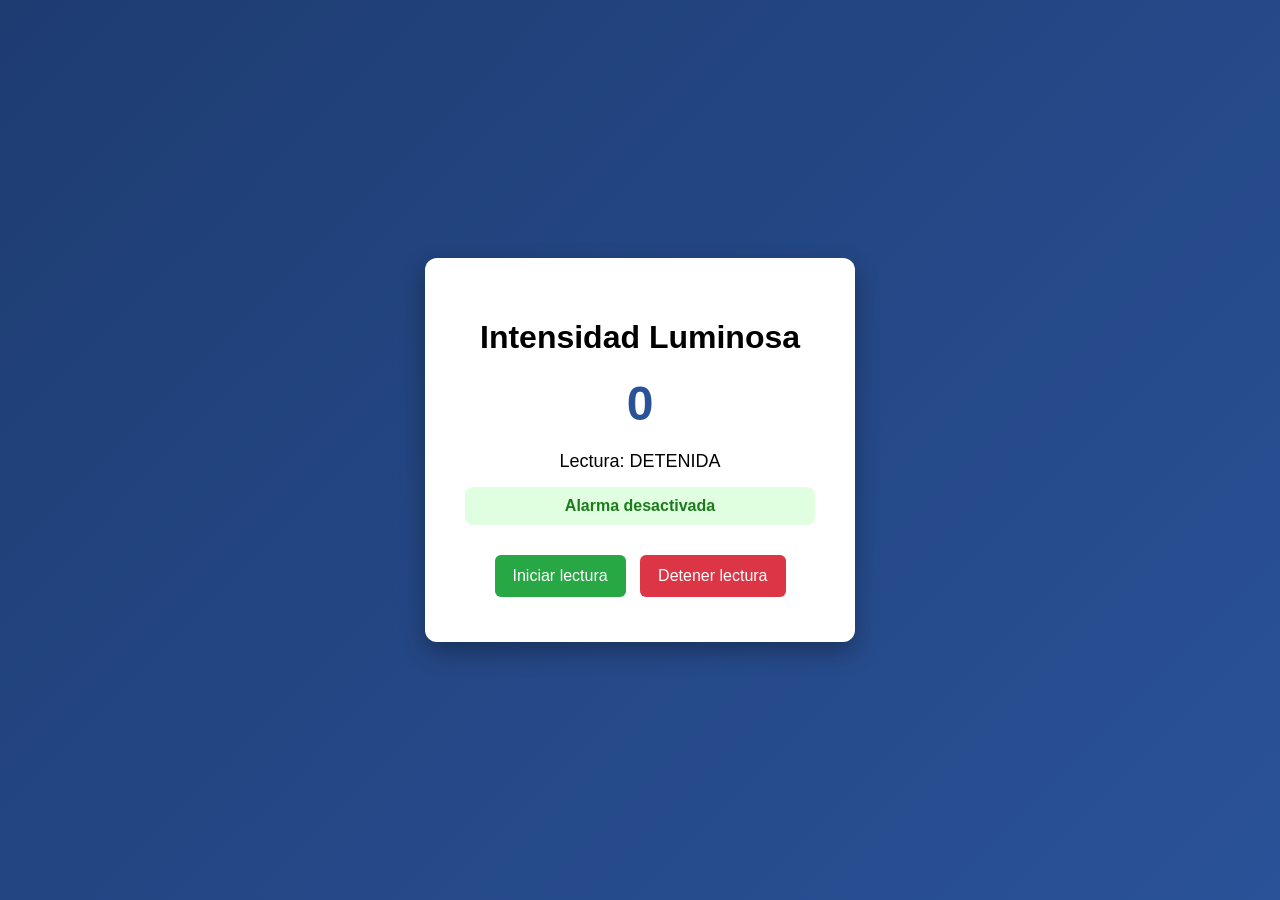
<file: TP2/static/index.html>
<!DOCTYPE html>
<html lang="es">

<head>
    <meta charset="UTF-8">
    <title>Monitor de Intensidad Luminosa</title>

    <style>
        body {
            font-family: Arial, Helvetica, sans-serif;
            background: linear-gradient(135deg, #1e3c72, #2a5298);
            margin: 0;
            height: 100vh;
            display: flex;
            justify-content: center;
            align-items: center;
        }

        .container {
            background: white;
            padding: 40px;
            border-radius: 12px;
            width: 350px;
            text-align: center;
            box-shadow: 0 10px 25px rgba(0, 0, 0, 0.3);
        }

        h1 {
            margin-bottom: 20px;
        }

        .sensor {
            font-size: 48px;
            font-weight: bold;
            margin: 20px 0;
            color: #2a5298;
        }

        .status {
            margin: 10px 0;
            font-size: 18px;
        }

        .alarm {
            margin-top: 15px;
            padding: 10px;
            border-radius: 8px;
            font-weight: bold;
        }

        .alarm.off {
            background: #e0ffe0;
            color: #1c7c1c;
        }

        .alarm.on {
            background: #ffdddd;
            color: #b30000;
        }

        .buttons {
            margin-top: 25px;
        }

        button {
            padding: 12px 18px;
            margin: 5px;
            border: none;
            border-radius: 6px;
            font-size: 16px;
            cursor: pointer;
        }

        .start {
            background: #28a745;
            color: white;
        }

        .stop {
            background: #dc3545;
            color: white;
        }

        button:hover {
            opacity: 0.85;
        }
    </style>
</head>


<body>

    <div class="container">

        <h1>Intensidad Luminosa</h1>

        <div class="sensor" id="valorLuz">0</div>

        <div class="status">
            Lectura: <span id="estadoLectura">DETENIDA</span>
        </div>

        <div id="alarma" class="alarm off">
            Alarma desactivada
        </div>

        <div class="buttons">
            <button class="start" onclick="iniciarLectura()">Iniciar lectura</button>
            <button class="stop" onclick="detenerLectura()">Detener lectura</button>
        </div>

    </div>


    <script>

        function iniciarLectura() {
            fetch("/start");
            document.getElementById("estadoLectura").innerText = "ACTIVA";
        }

        function detenerLectura() {
            fetch("/stop");
            document.getElementById("estadoLectura").innerText = "DETENIDA";
        }

        setInterval(() => {


            fetch("/valor")
                .then(res => res.json())
                .then(data => {

                    document.getElementById("estadoLectura").innerText = data.readActivated ? "ACTIVA" : "DETENIDA";

                    if(data.readActivated) {
                        document.getElementById("valorLuz").innerText = data.ldrValue;
                    }
                    if (data.alarm) {
                        let alarma = document.getElementById("alarma");
                        alarma.className = "alarm on";
                        alarma.innerText = "ALARMA: luz mayor a 800";
                    }
                    else {
                        let alarma = document.getElementById("alarma");
                        alarma.className = "alarm off";
                        alarma.innerText = "";
                    }
                });

        }, 3000);

    </script>

</body>

</html>
</file>
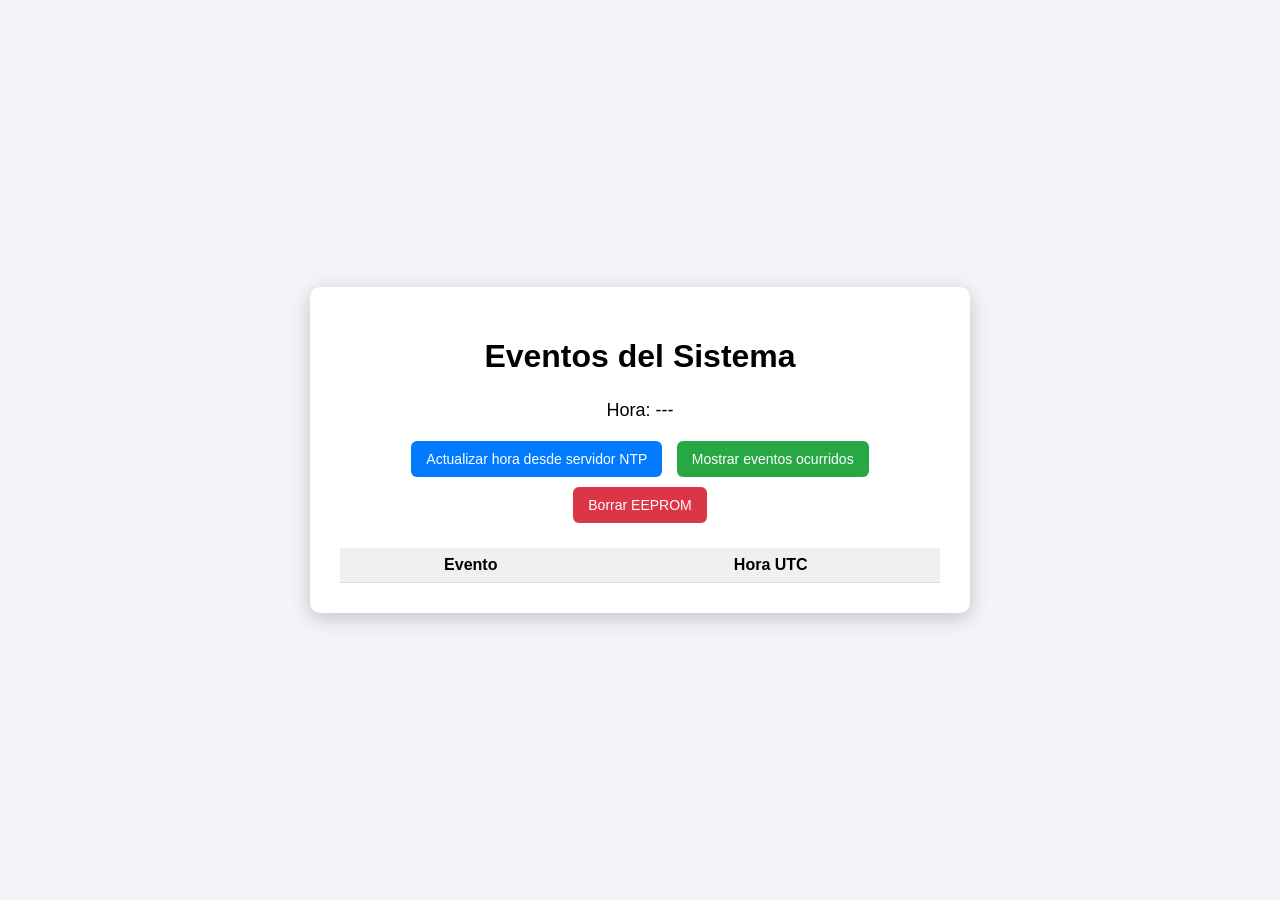
<file: TP3/static/index.html>
<!DOCTYPE html>
<html lang="es">
<head>
<meta charset="UTF-8">
<title>Registro de Eventos Arduino</title>

<style>

body{
    font-family: Arial, Helvetica, sans-serif;
    background:#f2f4f8;
    margin:0;
    display:flex;
    justify-content:center;
    align-items:center;
    height:100vh;
}

.container{
    background:white;
    padding:30px;
    border-radius:10px;
    width:600px;
    box-shadow:0 5px 20px rgba(0,0,0,0.2);
}

h1{
    text-align:center;
    margin-bottom:25px;
}

.buttons{
    text-align:center;
    margin-bottom:20px;
}

button{
    padding:10px 15px;
    margin:5px;
    border:none;
    border-radius:6px;
    font-size:14px;
    cursor:pointer;
}

.ntp{ background:#007bff; color:white; }
.show{ background:#28a745; color:white; }
.clear{ background:#dc3545; color:white; }

button:hover{
    opacity:0.85;
}

#horaActual{
    text-align:center;
    font-size:18px;
    margin-bottom:15px;
}

table{
    width:100%;
    border-collapse:collapse;
}

th, td{
    padding:8px;
    border-bottom:1px solid #ddd;
    text-align:center;
}

th{
    background:#f0f0f0;
}

</style>
</head>

<body>

<div class="container">

<h1>Eventos del Sistema</h1>

<div id="horaActual">Hora: ---</div>

<div class="buttons">
<button class="ntp" onclick="actualizarHora()">Actualizar hora desde servidor NTP</button>
<button class="show" onclick="mostrarEventos()">Mostrar eventos ocurridos</button>
<button class="clear" onclick="borrarEEPROM()">Borrar EEPROM</button>
</div>

<table>
<thead>
<tr>
<th>Evento</th>
<th>Hora UTC</th>
</tr>
</thead>

<tbody id="tablaEventos">
</tbody>

</table>

</div>

<script>

function actualizarHora(){
    fetch("/updateTime")
    .then(res => res.json())
    .then(data => {

        document.getElementById("horaActual").innerText = "Hora: " + data.time;
    });
}

function mostrarEventos(){
    fetch("/getEEPROM")
    .then(res => res.json())
    .then(data => {

        let tabla = document.getElementById("tablaEventos");
        tabla.innerHTML = "";

        data.forEach(evento => {

            let fila = `
            <tr>
                <td>${evento.pin}</td>
                <td>${evento.timestamp}</td>
            </tr>
            `;

            tabla.innerHTML += fila;
        });

    });
}

function borrarEEPROM(){
    fetch("/deleteEEPROM")
    .then(res => res.text())
    .then(() => {

        document.getElementById("tablaEventos").innerHTML = "";
        alert("EEPROM borrada");

    });
}

</script>

</body>
</html>
</file>
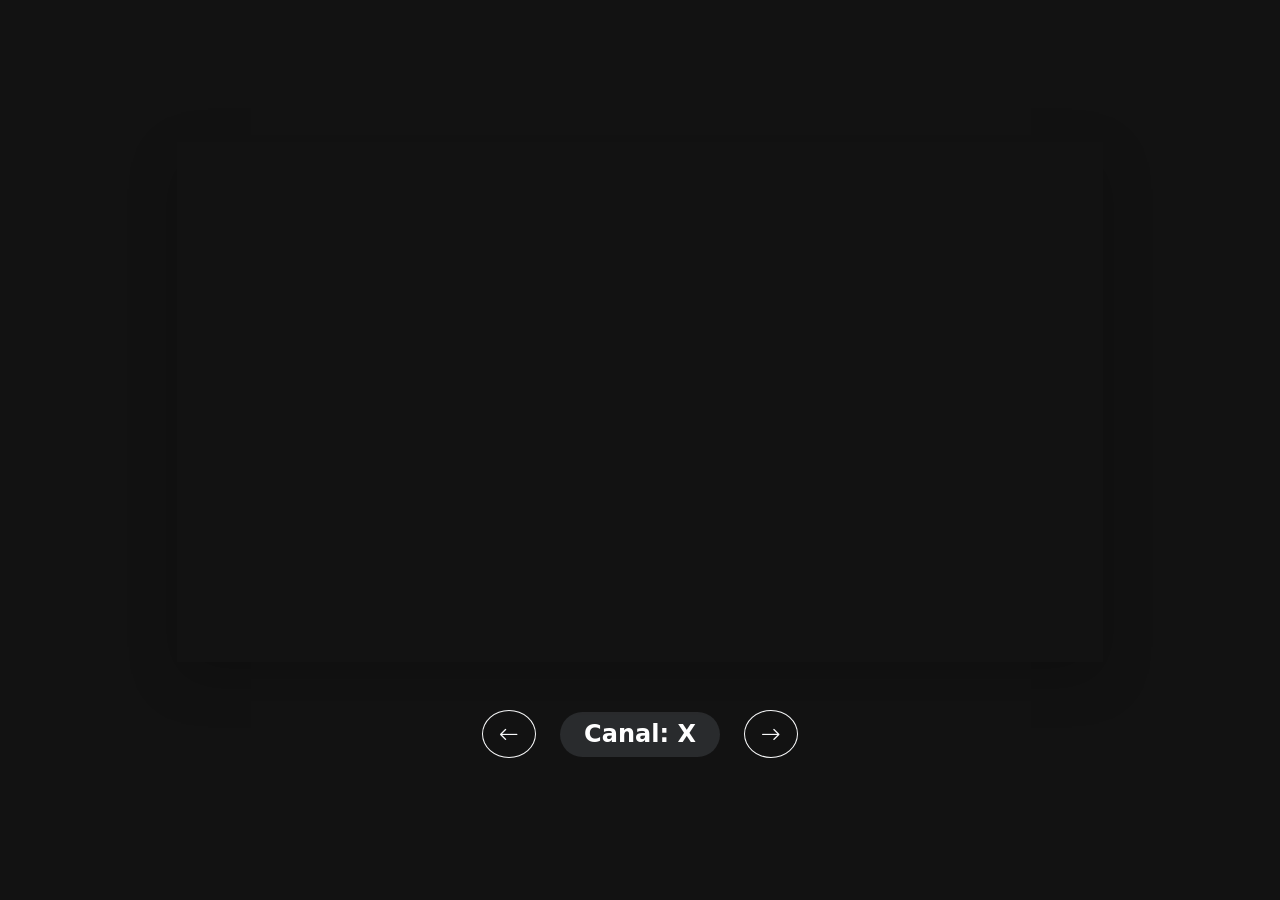
<file: TPIntegrador/static/index.html>
<!DOCTYPE html>
<html lang="es">
<head>
    <meta charset="UTF-8">
    <meta name="viewport" content="width=device-width, initial-scale=1.0">
    <title>Arduino TV</title>
    <link href="https://cdn.jsdelivr.net/npm/bootstrap@5.3.8/dist/css/bootstrap.min.css" rel="stylesheet"  integrity="sha384-sRIl4kxILFvY47J16cr9ZwB07vP4J8+LH7qKQnuqkuIAvNWLzeN8tE5YBujZqJLB" crossorigin="anonymous">
    <link rel="stylesheet" href="https://cdn.jsdelivr.net/npm/bootstrap-icons@1.13.1/font/bootstrap-icons.min.css">
    <link rel="stylesheet" href="styles.css">
</head>
<body>
    <div class="container">
        <div class="row justify-content-center">
            <div class="col-12 col-lg-10">
                <div class="ratio ratio-16x9 shadow-lg">
                    <iframe id="videoYT" src="https://www.youtube.com/embed/PHGwHp86Y1o" title="YouTube video" allowfullscreen></iframe>
                </div>
                <div class="d-flex justify-content-center align-items-center mt-5 gap-4">
                    <button id="btnLeft" class="btn btn-outline-light btn-lg rounded-circle">
                        <i class="bi bi-arrow-left"></i>
                    </button>
                    <div class="bg-secondary bg-opacity-25 px-4 py-2 rounded-pill">
                        <span class="h4 mb-0 fw-bold">Canal: <span id="channel">X</span></span>
                    </div>
                    <button id="btnRight" class="btn btn-outline-light btn-lg rounded-circle">
                        <i class="bi bi-arrow-right"></i>
                    </button>
                </div>
            </div>
        </div>
    </div>
    <script src="https://cdn.jsdelivr.net/npm/bootstrap@5.3.8/dist/js/bootstrap.bundle.min.js"></script>
</body>
</html>
</file>
<file: TPIntegrador/static/styles.css>
body {
    background-color: #121212;
    color: white;
    min-height: 100vh;
    display: flex;
    align-items: center;
}
</file>
